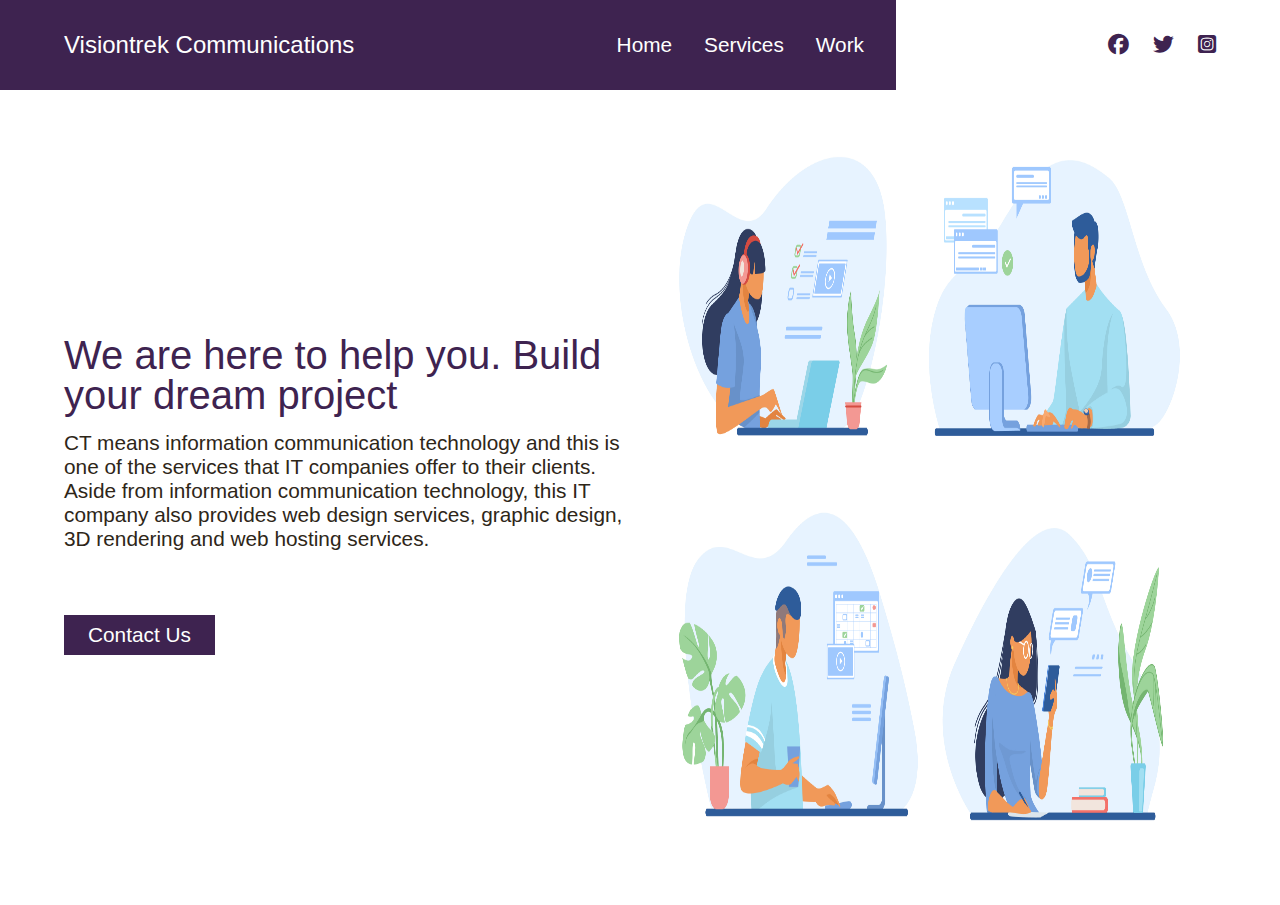
<file: task 5 website-2 using css html python/website-2/index.html>
<!DOCTYPE html>
<html>
<head>
	<meta charset="utf-8">
	<meta name="viewport" content="width=device-width, initial-scale=1">
	<link rel="stylesheet" type="text/css" href="https://cdnjs.cloudflare.com/ajax/libs/font-awesome/6.1.1/css/all.min.css">
	<link rel="stylesheet" type="text/css" href="style.css">
	<title>IT Company || Home/index Page</title>
</head>
<body>




<!--------header starts--------->

<header>

	<div class="main-nav">
		<a href="index.html" class="logo">Visiontrek Communications</a>
		<ul>
			<li><a href="index.html">Home</a></li>
			<li><a href="services.html">Services</a></li>
			<li><a href="work.html">Work</a></li>
		</ul>		
	</div>

	<div class="sub-nav">
		<ul>
			<li><a href="#"><i class="fa-brands fa-facebook"></i></a></li>
			<li><a href="#"><i class="fa-brands fa-twitter"></i></a></li>
			<li><a href="#"><i class="fa-brands fa-instagram-square"></i></a></li>
		</ul>		
	</div>
</header>

<div class="container">

	<div class="hero">

		<div class="content">

			<h1 class="heading-primary">We are here to help you. Build your dream project
			</h1>
			<p>
				CT means information communication technology and this is one of the services that IT companies offer to their clients. Aside from information communication technology, this IT company also provides web design services, graphic design, 3D rendering and web hosting services.
			</p>
			<a href="contact.html" class="btn">Contact Us</a>
		</div>

		<div class="hero-img">
			<img src="img/hero.jpg" alt="404 forbidden error">
		</div>	
	</div>
</div>



<!--------header ends--------->


</body>
</html>
</file>
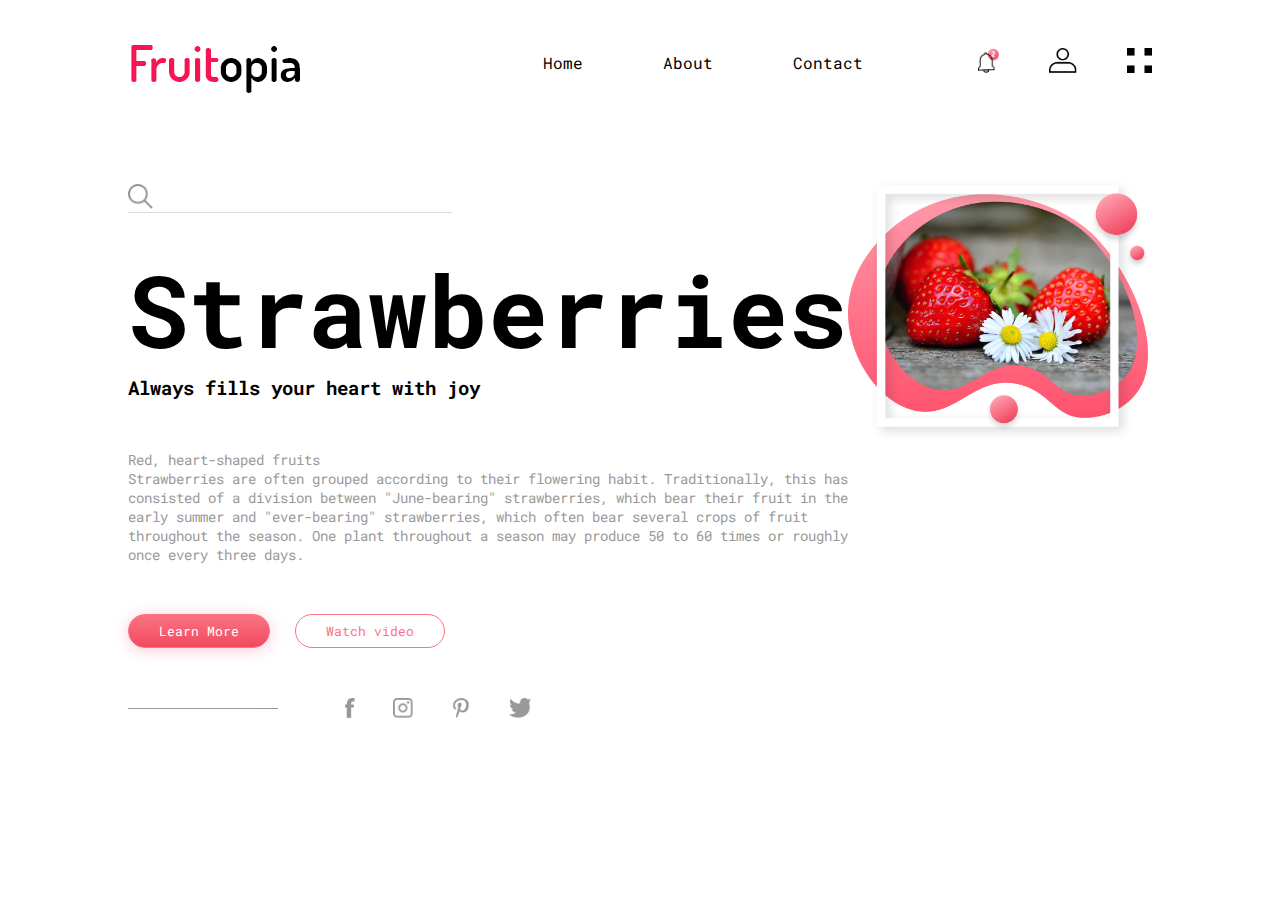
<file: task 6 website-3 using css html python/website-3/index.html>
<!DOCTYPE html>
<html>
<head>
	<meta charset="utf-8">
	<meta name="viewport" content="width=device-width, initial-scale=1">
	<title>Fruitopia</title>
	<link rel="preconnect" href="https://fonts.googleapis.com">
    <link rel="preconnect" href="https://fonts.gstatic.com" crossorigin>
    <link href="https://fonts.googleapis.com/css2?family=Ibarra+Real+Nova&family=Open+Sans:wght@300;400;600&family=Poppins:ital,wght@0,100;0,200;0,300;1,400&family=Roboto+Mono:ital,wght@0,100;0,400;1,300;1,500;1,700&display=swap" rel="stylesheet">
    <link rel="stylesheet" href="style.css">
</head>
 


<body>
	<div class="hero">
		<div class="navbar">
			<img src="img/logo.png">
			
			<ul>
				<li><a href="index.html">Home</a></li>
				<li><a href="about.html">About</a></li>
				<li><a href="contact.html">Contact</a></li>
				
			</ul>

			<div class="navbar-icons">
				<img src="img/bell.png">
				<img src="img/user.png">
				<img src="img/menu.png">
			</div>
		</div>

		<div class="banner">
			<div class="left-column">
				<div class="search-box">
					<img src="img/search.png">
					<input type="text" name="search">
				</div>
				<h1>Straw<span>berries</h1>
			    <h3>Always fills<span> your heart with joy</h3>
			    	<p>	
			    	Red, heart-shaped fruits<br>	
                    Strawberries are often grouped according to their flowering habit. Traditionally, this has consisted of a division between "June-bearing" strawberries, which bear their fruit in the early summer and "ever-bearing" strawberries, which often bear several crops of fruit throughout the season. One plant throughout a season may produce 50 to 60 times or roughly once every three days.
			    	</p>
			    	<div class="btn">
			    		<button type="button" class="primary-btn">Learn More</button>
			    		<button type="button">Watch video</button>
			    	</div>
			    	<div class="social-icons">
			    		<img src="img/facebook.png">
			    		<img src="img/instagram.png">
			    		<img src="img/pinterest.png">
			    		<img src="img/twitter.png">
			    	</div>
			</div>
			<div class="right-column">
			    <img src="img/feature.png">
			</div>

		</div>

	</div>

</body>
</html>
</file>
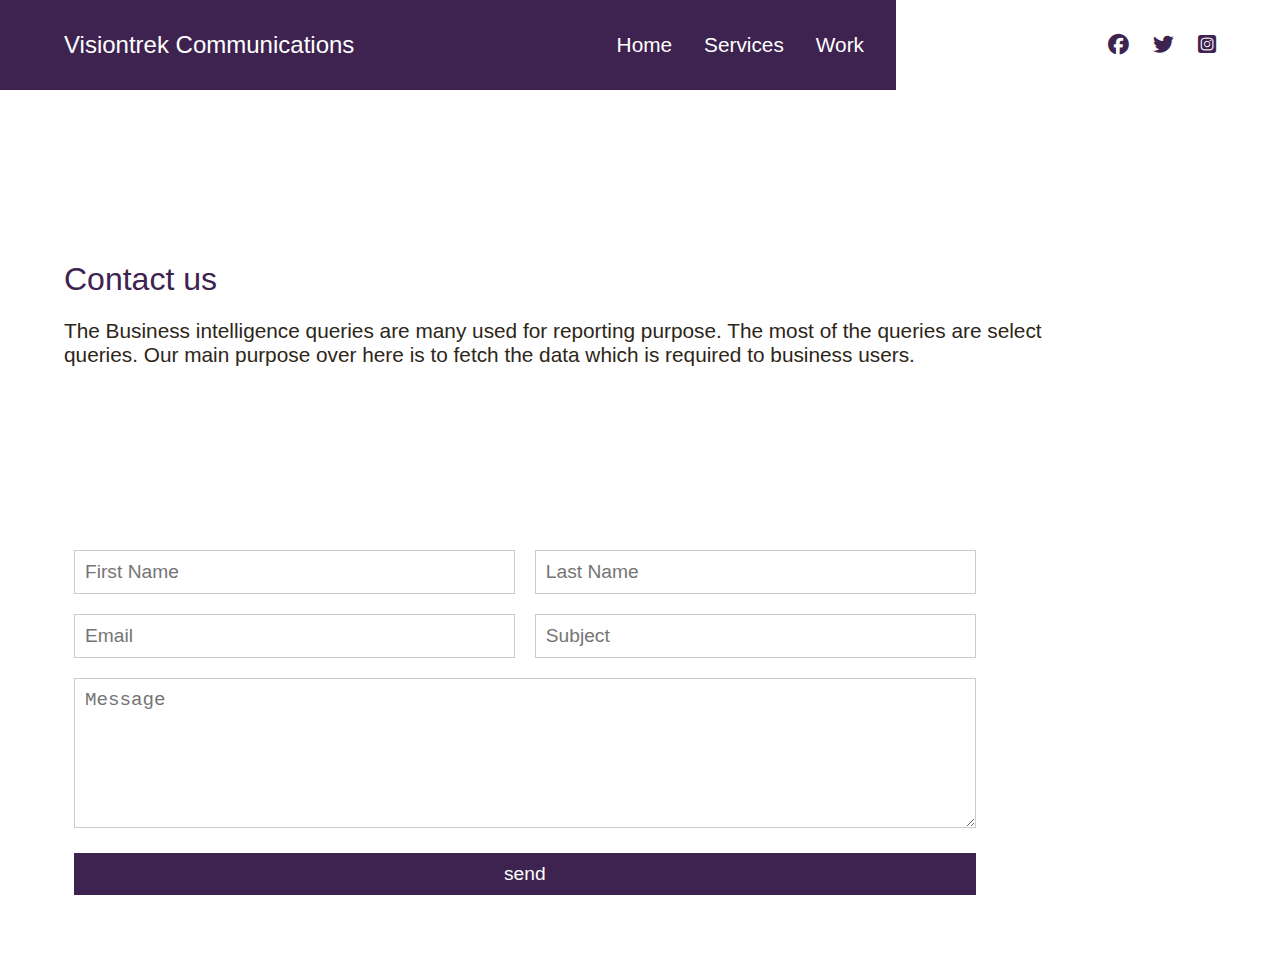
<file: task 5 website-2 using css html python/website-2/contact.html>
<!DOCTYPE html>
<html>
<head>
	<meta charset="utf-8">
	<meta name="viewport" content="width=device-width, initial-scale=1">
	<link rel="stylesheet" type="text/css" href="https://cdnjs.cloudflare.com/ajax/libs/font-awesome/6.1.1/css/all.min.css">
	<link rel="stylesheet" type="text/css" href="style.css">
	<title>IT Company || Contact Page</title>
</head>
<body>




<!--------header starts--------->

<header>

	<div class="main-nav">
		<a href="index.html" class="logo">Visiontrek Communications</a>
		<ul>
			<li><a href="index.html">Home</a></li>
			<li><a href="services.html">Services</a></li>
			<li><a href="work.html">Work</a></li>
		</ul>		
	</div>

	<div class="sub-nav">
		<ul>
			<li><a href="#"><i class="fa-brands fa-facebook"></i></a></li>
			<li><a href="#"><i class="fa-brands fa-twitter"></i></a></li>
			<li><a href="#"><i class="fa-brands fa-instagram-square"></i></a></li>
		</ul>		
	</div>
</header>

<div class="container">
	<div class="description">
		<h2 class="heading-secondary">
			Contact us
		</h2>
		<p>
			The Business intelligence queries are many used for reporting purpose. The most of the queries are select queries. Our main purpose over here is to fetch the data which is required to business users.
		</p>
	</div>
	
	<div class="contact-form mb">
		<form>
			<div class="row">
				<div class="input50">
					<input type="text" placeholder="First Name">
				</div>
				<div class="input50">
					<input type="text" placeholder="Last Name">
				</div>
			</div>

			<div class="row">
				<div class="input50">
					<input type="email" placeholder="Email">
				</div>
				<div class="input50">
					<input type="text" placeholder="Subject">
				</div>
			</div>

			<div class="row">
				<div class="input100">
					<textarea placeholder="Message"></textarea>
				</div>
			</div>


			<div class="row">
				<div class="input100">
					<input type="submit" value="send"></input> 
				</div>
			</div>




		</form>
	</div>


</div>



<!--------header ends--------->


</body>
</html>
</file>
<file: task 5 website-2 using css html python/website-2/style.css>
:root{
	--primary-color: rgb(62, 35, 80);
	--color-white: #fff;
	--color-black: rgb(46, 38, 24);
}

*,
*::before,
*::after{
	margin: 0;
	padding: 0;
	box-sizing: border-box;
}

body{
	font-family: sans-serif;
	font-size: 1.3rem;
	min-height: 1.6;
}

















/*----------utilities---------*/


.container{
	padding: 0 5%;

}





a {

	color: var(--color-white);
	text-decoration: none;
}

p {
	color: var(--color-black);

}


.mb{
	margin-bottom: 4rem;
}



.heading-primary{
	font-size: 2.5rem;
	font-weight: 300;
	line-height: 1;
	color: var(--primary-color);
	margin-bottom: 1rem;
}

.heading-secondary{
	font-size: 2rem;
	font-weight: 300;
	line-height: 1;
	color: var(--primary-color);
	margin-bottom: 1.5rem;

}


.heading-tertiary{
	font-size: 1.5rem;
	color: var(--primary-color);
	margin-bottom: .5rem;
}


















/*------------header-----------*/

header{
	height: 10vh;
	display: flex;
}

.main-nav{
	width: 70%;
	background-color: var(--primary-color);
	padding-left: 5%;
	display: flex;
	align-items: center;
	justify-content: space-between;
}



.main-nav ul,
.sub-nav ul{
	list-style: none;
	display: flex;
}


.main-nav ul li a{
	text-transform: capitalize;
	padding-right: 2rem;	
}

.logo{
	font-size: 1.5rem;
}

.sub-nav{
	width: 30%;
	padding-right: 5%;
	display: flex;
	align-items: center;
	justify-content: flex-end;
}

.sub-nav ul li a{
	color: var(--primary-color);
	padding-left: 1.5rem;
}



/*---------------hero----------------*/

.hero{
	height: calc(100vh - 10vh);
	display: flex;
	justify-content: space-between;
}


.content{
	flex: 0 0 50%;
	display: flex;
	flex-direction: column;
	align-items: flex-start;
	justify-content: center;
	padding-right: 1rem;

}

.hero-img{
	flex: 0 0 50%;
}


.hero-img img{
	width: 100%;
	height: 100%;
}

.btn{
	display: inline-block;
	background-color: var(--primary-color);
	padding: 0.5rem 1.5rem;
	margin-top: 4rem;
}













/*-----------------services----------------*/



.description{
	height: 50vh;
	width: 90%;
	display: flex;
	flex-direction: column;
	justify-content: center;
}

.cards{
	display: grid;
	grid-template-columns: repeat(auto-fit, minmax(300px, 1fr));
	gap: 4rem;
	text-align: center;
	margin-top: 4rem;

}

.card{
	margin-bottom: 2rem;
}


.card .icon img{
	width: 7rem;
	height: auto;
	margin-bottom: 3rem;

}


/*---------work--------*/

.work{
	display: grid;
	grid-template-columns: repeat(auto-fit, minmax(300px, 1fr));
	gap: 2rem;
}

.work img{
	width: 100%;
	height: 100%;
}








/*-------contact---------*/

.contact-form form{
	width: 80%;
}


.contact-form .row{
	width: 100%;
	display: flex;
	
}

.input50{
	width: 50%;
	margin: 0 10px;
}

.input100{
	width: 100%;
	margin: 0 10px;
}


.contact-form form .row input,
.contact-form .row textarea{
	font-size: 1.2rem;
	font-weight: 300;
	width: 100%;
	border: 1px solid rgba(0, 0, 0, 0.2);
	color: var(--color-black);
	padding: 10px;
	outline: none;
	margin: 10px 0;
}



.contact-form .row textarea{
	height: 150px;

}

.contact-form form .row input[type="submit"]{
	background-color: var(--primary-color);
	color: var(--color-white);
	border: 0;
	cursor: pointer;

}


/*-----------responsiveness--------*/

@media(max-width: 950px){
	.hero-img,
	.sub-nav{
		display: none;
	}

.content{
	flex: 0 0 100%;
}

.main-nav{
	width: 100%;
}

.contact-form form{
	width: 100%;
}

.contact-form row{
	flex-direction: column;
}

.contact-form .input100,
.contact-form .input50,{
	width: 100%;
}




}
</file>
<file: task 6 website-3 using css html python/website-3/style.css>
*{
	margin: 0;
	padding: 0;
	font-family: 'Roboto Mono', monospace;
}







/*--------------------navbar starts--------------------------*/






.hero{
	width: 80%;
	margin: auto;
}

.navbar{
	margin: 30px auto;
	display: flex;
	align-items: center;
}


ul{
	flex: 2;
	text-align: right;
}

ul li{
	display: inline-block;
	list-style: none;
	margin: 0 25px;
}

ul li a{
	text-decoration: none;
	color: #000;
	padding: 0 10px;
	position: relative;
}

ul li a::after{
	content: '';
	width: 0;
	height: 10px;
	background: #f14a60;
	position: absolute;
	left: 50%;
	transform: translateX(-50%);
	top: -55%;
	transition: 0.5s;
}

ul li a:hover::after{
	width: 100%;
}

.navbar-icons img{
	
	margin-left: 40px;
	cursor: pointer;
	height: 25px;
}

.navbar-icons{
	margin-left: 40px;
}







/*--------------------navbar ends--------------------*/










/*-------------------------------header starts---------------------*/


.banner{
	display: flex;
	margin-top: 80px;
}

.left-column,.right-column{
	flex-basis: 50%;
}


.right-column img{
	width: 100%;
}


.search-box{
	width: 45%;
	display: flex;
	padding-bottom: 3px;
	border-bottom: 1px solid #ddd;
	margin: 10px 0 30px;
}



.search-box img{
	height: 25px;
	width: 25px;
	cursor: pointer;
}


.search-box input{
	width: 100%;
	margin-left: 15px;
	font-size: 17px;
	border: 0;
	outline: none;
}

.left-column h1{
	font-size: 100px;
}


.right-column{
	font-size: 35%;
}


span{
	color: #f14a60;
}


.left-column p{
	font-size: 14px;
	color: #999;
	margin: 50px 0;
}


.btn button{
	padding: 7px 30px;
	margin-right: 15px;
	outline: none;
	border: 1px solid #fb7381;
	border-radius: 20px;
	cursor: pointer;
	color: #fb7381;
	background: transparent;
}


.btn .primary-btn{
	background: linear-gradient(#fb7381, #f14a60);
	box-shadow: 0 2px 15px rgba(248, 38, 103, 0.26);
	color: #fff;
}


.btn{
	margin-bottom: 50px;
}


.social-icons{
	width: 300px;
	text-align: center;
	opacity: .4;
	position: relative;
	margin-left: 160px;
}


.social-icons img{
	height: 20px;
	margin: 0 14px;

}


.social-icons::after{
	content: '';
	width: 150px;
	height: 1px;
	background: #000;
	position: absolute;
	left: -160px;
	top: 10px;
}











/*-----------------about page----------------------*/

.main {
	display: inline-grid;
	margin-top: 80px;
}

.column p{
	font-size: 14px;
	color: #999;
	margin: 50px 40px;
	align-content: ;

	align-items: baseline;
	margin-top: 80px;

}


.column h1{
	font-size: 50px;
	color: #f14a60;
	margin: 50px 40px;

	align-items: baseline;
	margin-top: 0;
}

.column h5{
	font-size: 100px;
	color: #f14a60;
	margin: 50px 40px;
	align-items: baseline;
	margin-top: 80px;
	display: flex;
}



span{
	color: black;
}


.main img{
	height: 1500px;
	width: 1520px;

}










/*---------------------contact page-----------------------*/


.contact-form form{
	width: 80%;
	margin-top: 200px;
	outline-width: 2;
}


.contact-form .row{
	width: 100%;
	display: flex;
}

.input50{
	width: 50%;
	margin: 0 10px;
}

.input100{
	width: 100%;
	margin: 0 10px;
}


.contact-form form .row input,
.contact-form .row textarea{
	font-size: 1.2rem;
	font-weight: 300;
	width: 100%;
	border: 1px solid rgba(0, 0, 0, 0.2);
	color: var(--color-black);
	padding: 10px;
	outline: none;
	margin: 10px 0;
}



.contact-form .row textarea{
	height: 150px;

}

.contact-form form .row input[type="submit"]{
	background-color: var(--primary-color);
	color: var(--color-white);
	border: 0;
	cursor: pointer;
	border-radius: 2;

}




/*---------------responsive--------*/


@media(max-width: 950px){
	

.contact-form form{
	width: 100%;
}

.contact-form row{
	flex-direction: column;
}

.contact-form .input100,
.contact-form .input50,{
	width: 100%;
}

}
</file>
